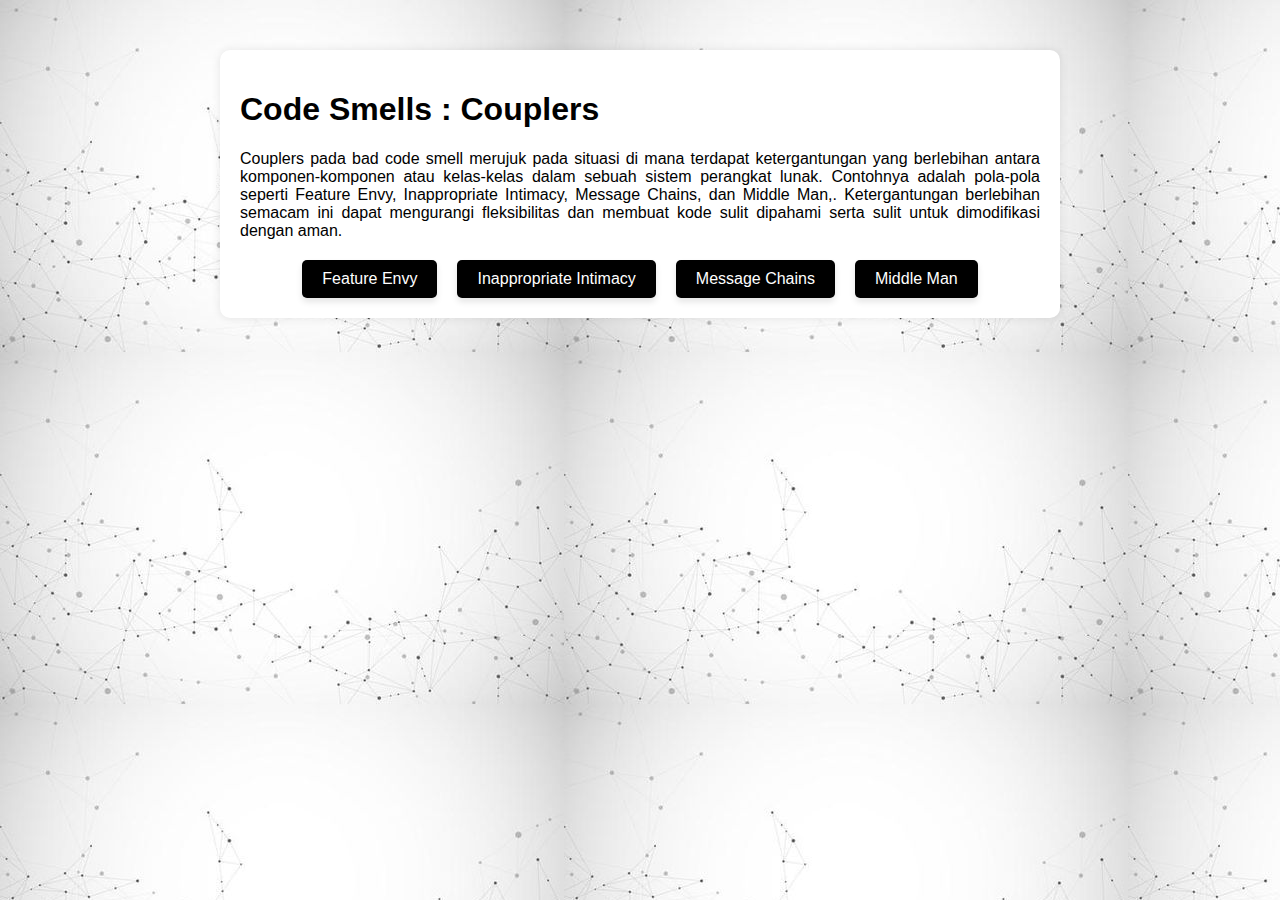
<file: index.html>
<!DOCTYPE html>
<html lang="en">
  <head>
    <meta charset="UTF-8" />
    <meta name="viewport" content="width=device-width, initial-scale=1.0" />
    <title>Code Smells Examples</title>
    <link rel="stylesheet" href="/Style/style.css" />
  </head>
  <body>
    <div class="container">
      <h1>Code Smells : Couplers</h1>
      <p>
        Couplers pada bad code smell merujuk pada situasi di mana terdapat
        ketergantungan yang berlebihan antara komponen-komponen atau kelas-kelas
        dalam sebuah sistem perangkat lunak. Contohnya adalah pola-pola seperti
        Feature Envy, Inappropriate Intimacy, Message Chains, dan Middle Man,.
        Ketergantungan berlebihan semacam ini dapat mengurangi fleksibilitas dan
        membuat kode sulit dipahami serta sulit untuk dimodifikasi dengan aman.
      </p>
      <div class="button-container">
        <a
          href="feature_envy.html"
          class="button feature-envy"
          onclick="toggleClicked(this)"
          >Feature Envy</a
        >
        <a
          href="inappropriate_intimacy.html"
          class="button inappropriate-intimacy"
          onclick="toggleClicked(this)"
          >Inappropriate Intimacy</a
        >
        <a
          href="message_chains.html"
          class="button message-chains"
          onclick="toggleClicked(this)"
          >Message Chains</a
        >
        <a
          href="middle_man.html"
          class="button middle-man"
          onclick="toggleClicked(this)"
          >Middle Man</a
        >
      </div>
    </div>

    <script src="/Js/index.js"></script>
  </body>
</html>
</file>
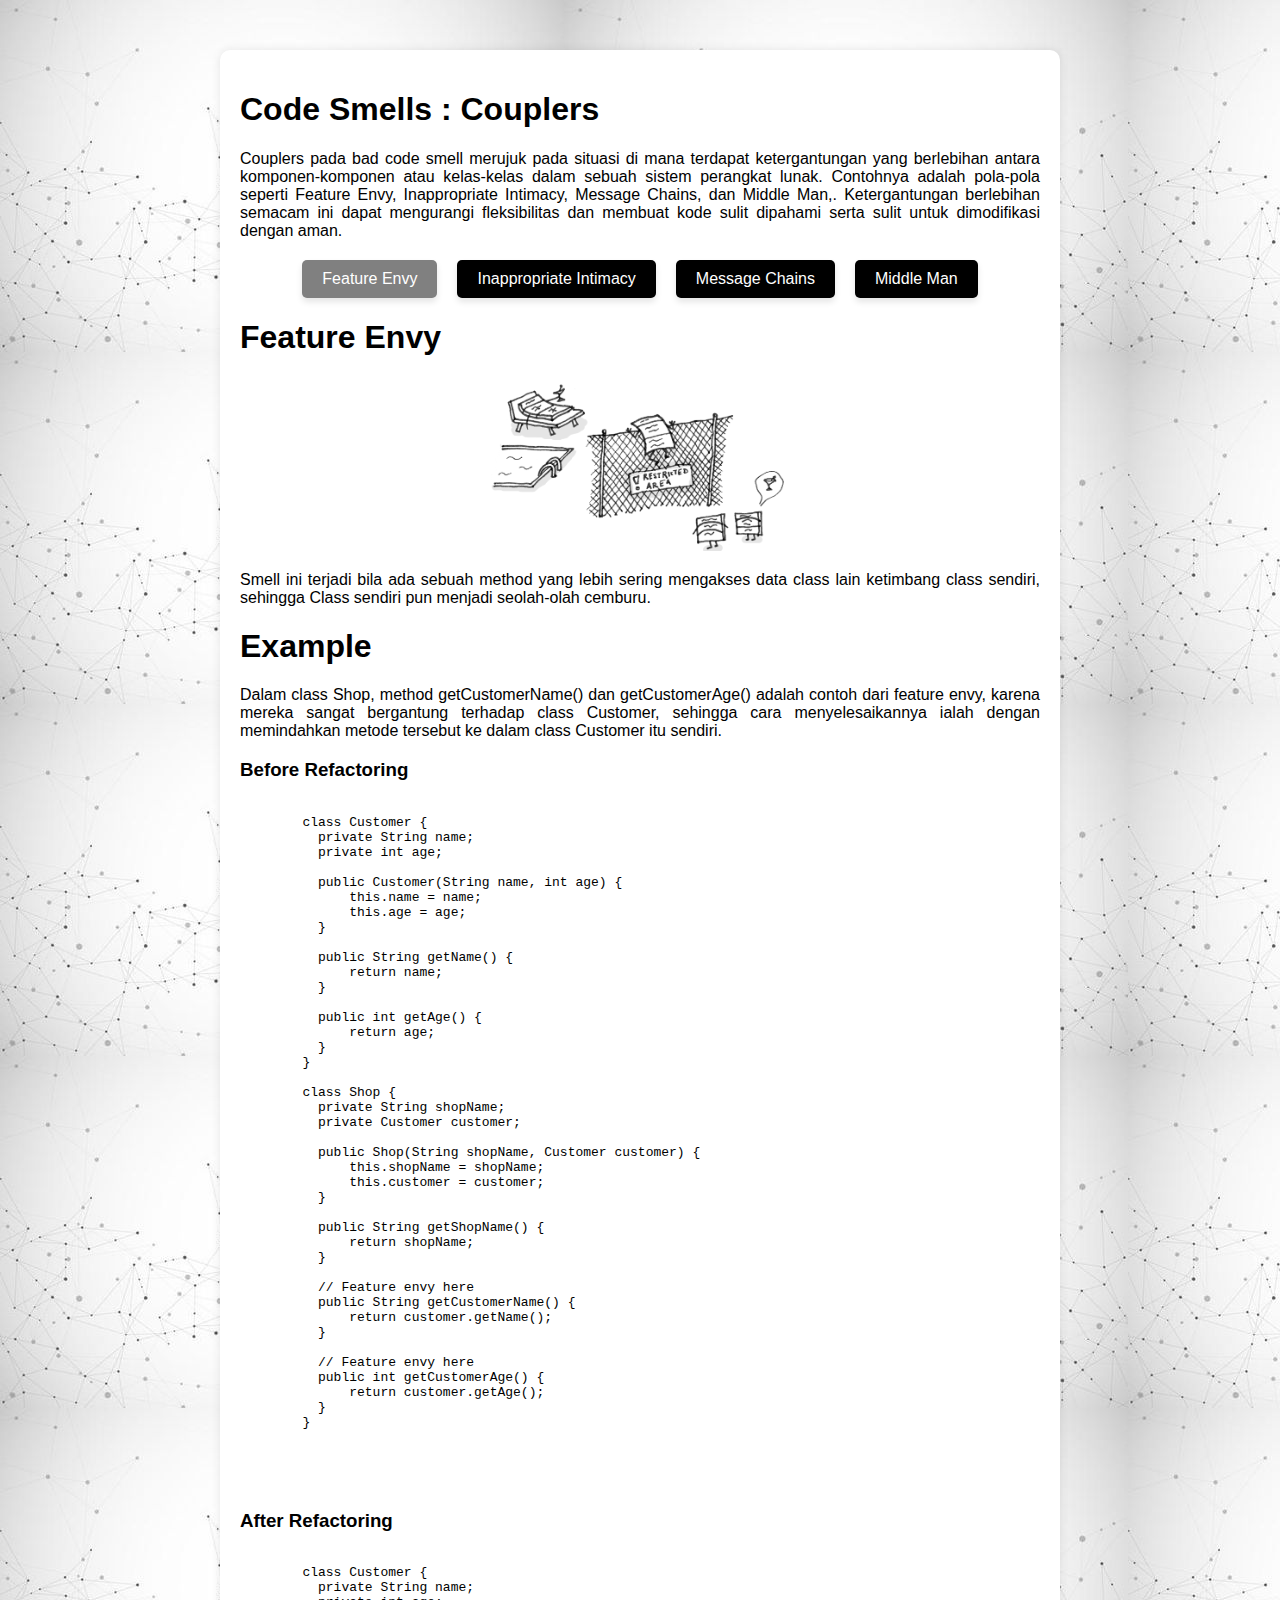
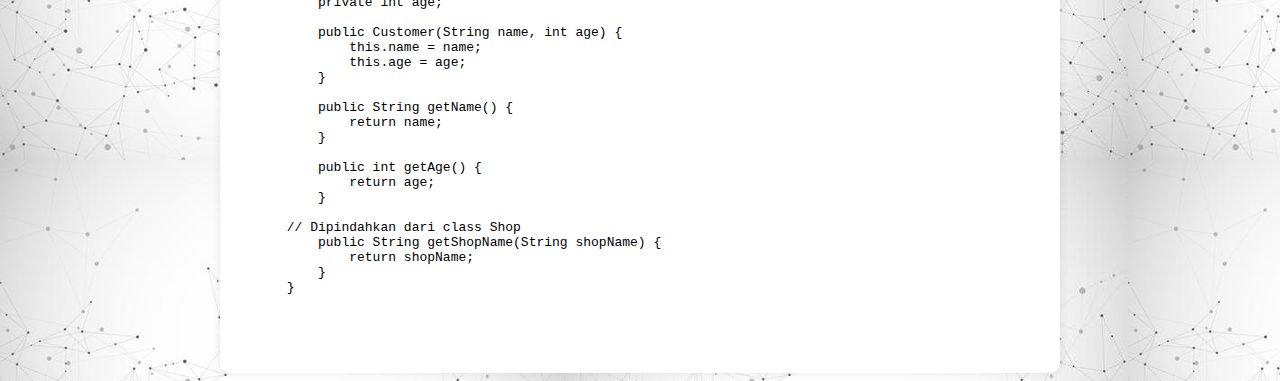
<file: feature_envy.html>
<!DOCTYPE html>
<html lang="en">
  <head>
    <meta charset="UTF-8" />
    <meta name="viewport" content="width=device-width, initial-scale=1.0" />
    <title>Code Smells Examples</title>
    <link rel="stylesheet" href="/Style/featureStyle.css" />
  </head>
  <body>
    <div class="container">
      <h1>Code Smells : Couplers</h1>
      <p>
        Couplers pada bad code smell merujuk pada situasi di mana terdapat
        ketergantungan yang berlebihan antara komponen-komponen atau kelas-kelas
        dalam sebuah sistem perangkat lunak. Contohnya adalah pola-pola seperti
        Feature Envy, Inappropriate Intimacy, Message Chains, dan Middle Man,.
        Ketergantungan berlebihan semacam ini dapat mengurangi fleksibilitas dan
        membuat kode sulit dipahami serta sulit untuk dimodifikasi dengan aman.
      </p>
      <div class="button-container">
        <a
          href="feature_envy.html"
          class="button feature-envy"
          onclick="toggleClicked(this)"
          >Feature Envy</a
        >
        <a
          href="inappropriate_intimacy.html"
          class="button"
          onclick="toggleClicked(this)"
          >Inappropriate Intimacy</a
        >
        <a
          href="message_chains.html"
          class="button"
          onclick="toggleClicked(this)"
          >Message Chains</a
        >
        <a href="middle_man.html" class="button" onclick="toggleClicked(this)"
          >Middle Man</a
        >
      </div>

      <h1>Feature Envy</h1>
      <div class="image-container">
        <img src="/image/feature-envy.png" alt="feature envy Image" />
        <p>
          Smell ini terjadi bila ada sebuah method yang lebih sering mengakses
          data class lain ketimbang class sendiri, sehingga Class sendiri pun
          menjadi seolah-olah cemburu.
        </p>
      </div>
      <h1>Example</h1>
      <p>
        Dalam class Shop, method getCustomerName() dan getCustomerAge() adalah
        contoh dari feature envy, karena mereka sangat bergantung terhadap class
        Customer, sehingga cara menyelesaikannya ialah dengan memindahkan metode
        tersebut ke dalam class Customer itu sendiri.
      </p>
      <h3>Before Refactoring</h3>
      <pre>
      <code>
        class Customer {
          private String name;
          private int age;
        
          public Customer(String name, int age) {
              this.name = name;
              this.age = age;
          }
        
          public String getName() {
              return name;
          }
        
          public int getAge() {
              return age;
          }
        }
        
        class Shop {
          private String shopName;
          private Customer customer;
        
          public Shop(String shopName, Customer customer) {
              this.shopName = shopName;
              this.customer = customer;
          }
        
          public String getShopName() {
              return shopName;
          }
        
          // Feature envy here
          public String getCustomerName() {
              return customer.getName();
          }
        
          // Feature envy here
          public int getCustomerAge() {
              return customer.getAge();
          }
        }
      </code>
    </pre>
      <br />
      <h3>After Refactoring</h3>
      <pre>
      <code>
        class Customer {
          private String name;
          private int age;
      
          public Customer(String name, int age) {
              this.name = name;
              this.age = age;
          }
      
          public String getName() {
              return name;
          }
      
          public int getAge() {
              return age;
          }
          
      // Dipindahkan dari class Shop
          public String getShopName(String shopName) {
              return shopName;
          }
      }
      
      </code>
    </pre>
    </div>

    <script src="/Js/index.js"></script>
  </body>
</html>
</file>
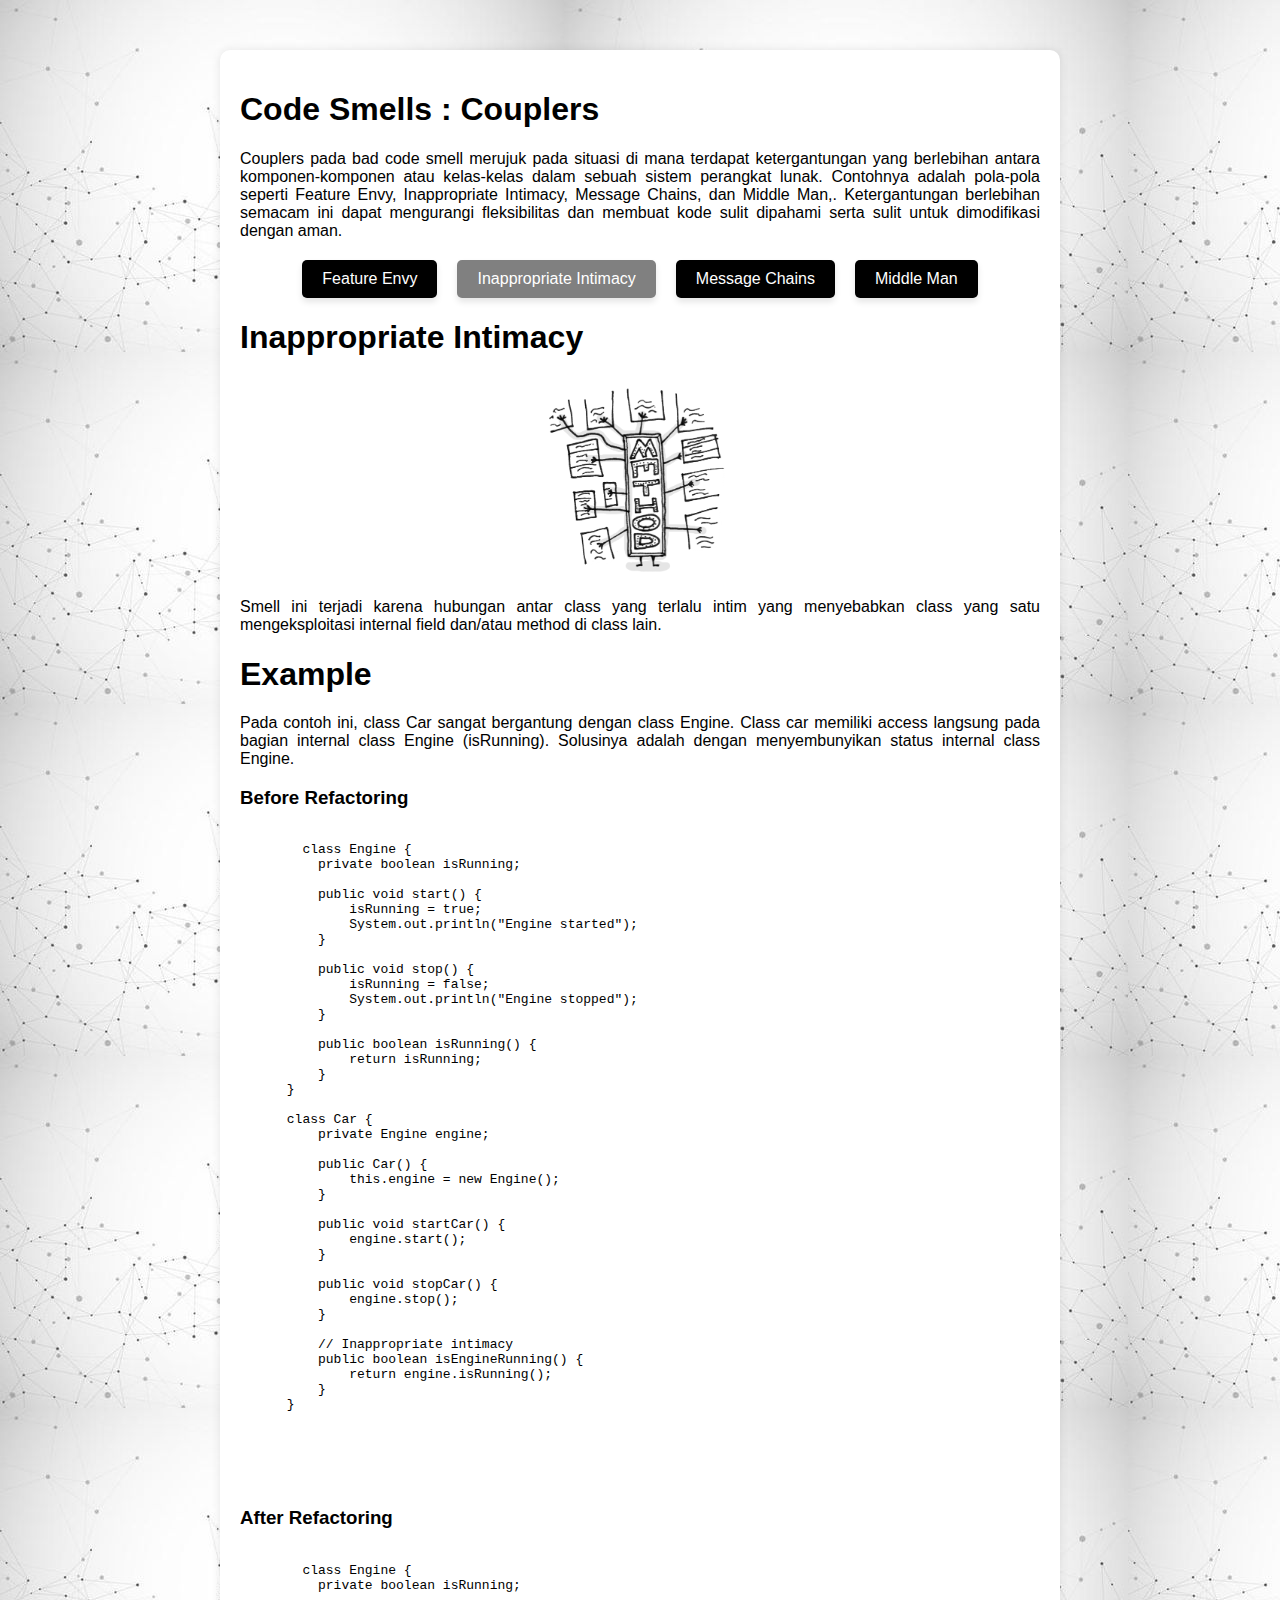
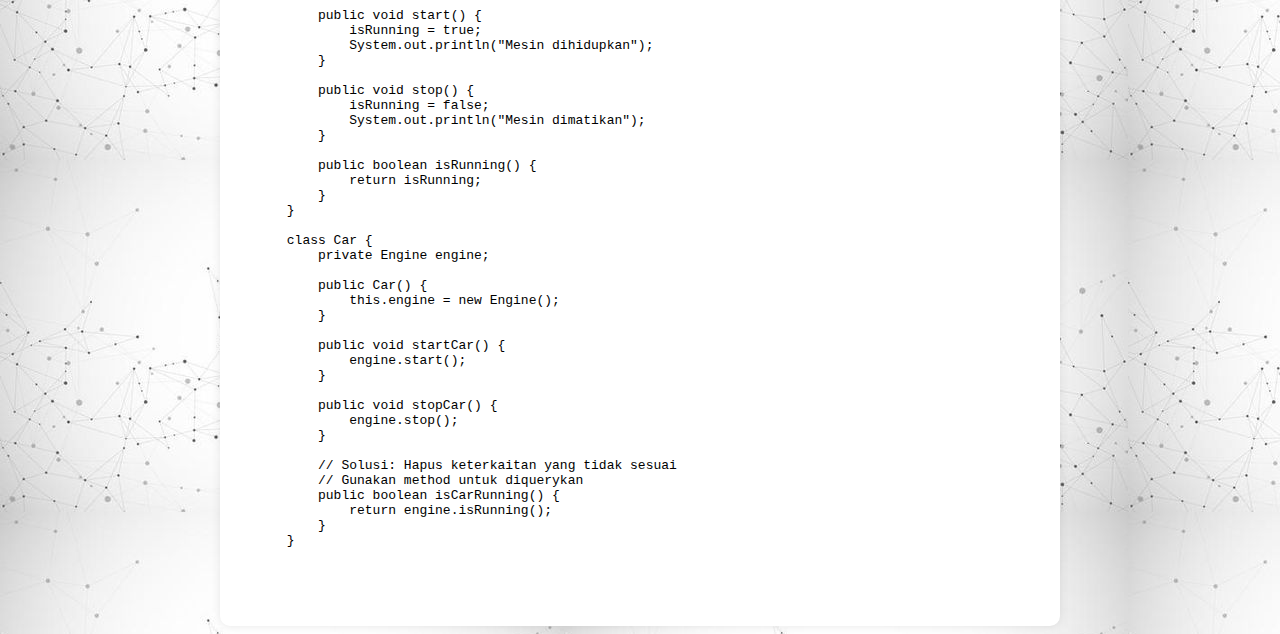
<file: inappropriate_intimacy.html>
<!DOCTYPE html>
<html lang="en">
  <head>
    <meta charset="UTF-8" />
    <meta name="viewport" content="width=device-width, initial-scale=1.0" />
    <title>Code Smells Examples</title>
    <link rel="stylesheet" href="/Style/inappropriateStyle.css" />
  </head>
  <body>
    <div class="container">
      <h1>Code Smells : Couplers</h1>
      <p>
        Couplers pada bad code smell merujuk pada situasi di mana terdapat
        ketergantungan yang berlebihan antara komponen-komponen atau kelas-kelas
        dalam sebuah sistem perangkat lunak. Contohnya adalah pola-pola seperti
        Feature Envy, Inappropriate Intimacy, Message Chains, dan Middle Man,.
        Ketergantungan berlebihan semacam ini dapat mengurangi fleksibilitas dan
        membuat kode sulit dipahami serta sulit untuk dimodifikasi dengan aman.
      </p>
      <div class="button-container">
        <a
          href="feature_envy.html"
          class="button feature-envy"
          onclick="toggleClicked(this)"
          >Feature Envy</a
        >
        <a
          href="inappropriate_intimacy.html"
          class="button inappropriate-intimacy"
          onclick="toggleClicked(this)"
          >Inappropriate Intimacy</a
        >
        <a
          href="message_chains.html"
          class="button message-chains"
          onclick="toggleClicked(this)"
          >Message Chains</a
        >
        <a
          href="middle_man.html"
          class="button middle-man"
          onclick="toggleClicked(this)"
          >Middle Man</a
        >
      </div>

      <h1>Inappropriate Intimacy</h1>
      <div class="image-container">
        <img
          src="/image/inappropriate-intimacy.png"
          alt="inappropriate intimacy Image"
        />
        <p>
          Smell ini terjadi karena hubungan antar class yang terlalu intim yang
          menyebabkan class yang satu mengeksploitasi internal field dan/atau
          method di class lain.
        </p>
      </div>

      <h1>Example</h1>
      <p>
        Pada contoh ini, class Car sangat bergantung dengan class Engine. Class
        car memiliki access langsung pada bagian internal class Engine
        (isRunning). Solusinya adalah dengan menyembunyikan status internal
        class Engine.
      </p>
      <h3>Before Refactoring</h3>
      <pre>
      <code>
        class Engine {
          private boolean isRunning;
      
          public void start() {
              isRunning = true;
              System.out.println("Engine started");
          }
      
          public void stop() {
              isRunning = false;
              System.out.println("Engine stopped");
          }
      
          public boolean isRunning() {
              return isRunning;
          }
      }
      
      class Car {
          private Engine engine;
      
          public Car() {
              this.engine = new Engine();
          }
      
          public void startCar() {
              engine.start();
          }
      
          public void stopCar() {
              engine.stop();
          }
      
          // Inappropriate intimacy
          public boolean isEngineRunning() {
              return engine.isRunning();
          }
      }
           
      </code>
    </pre>
      <br />
      <h3>After Refactoring</h3>
      <pre>
      <code>
        class Engine {
          private boolean isRunning;
      
          public void start() {
              isRunning = true;
              System.out.println("Mesin dihidupkan");
          }
      
          public void stop() {
              isRunning = false;
              System.out.println("Mesin dimatikan");
          }
      
          public boolean isRunning() {
              return isRunning;
          }
      }
      
      class Car {
          private Engine engine;
      
          public Car() {
              this.engine = new Engine();
          }
      
          public void startCar() {
              engine.start();
          }
      
          public void stopCar() {
              engine.stop();
          }
      
          // Solusi: Hapus keterkaitan yang tidak sesuai
          // Gunakan method untuk diquerykan
          public boolean isCarRunning() {
              return engine.isRunning();
          }
      }
      
      </code>
    </pre>
    </div>

    <script src="/Js/index.js"></script>
  </body>
</html>
</file>
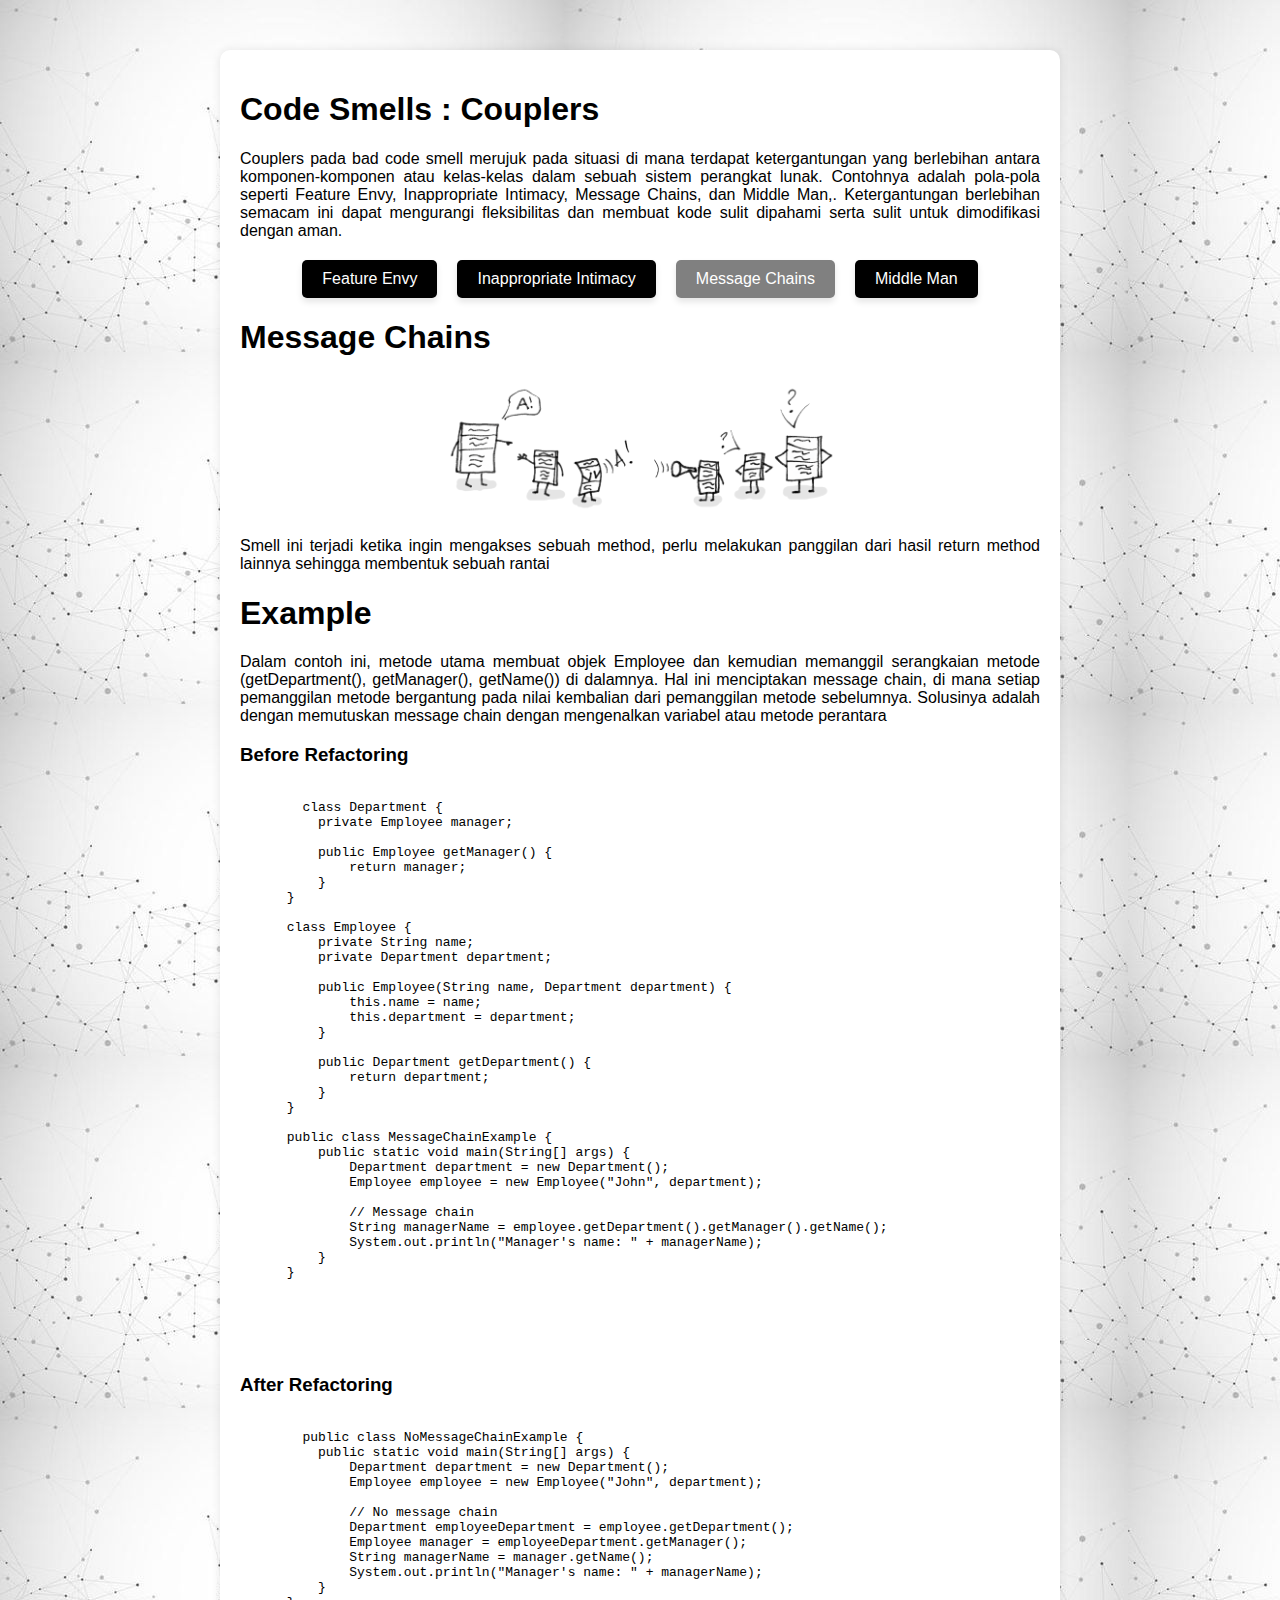
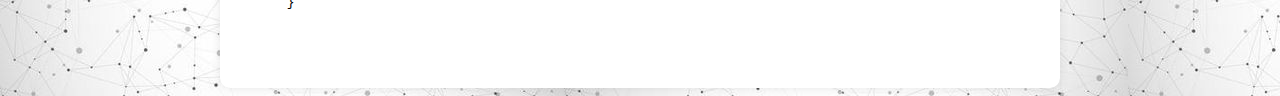
<file: message_chains.html>
<!DOCTYPE html>
<html lang="en">
  <head>
    <meta charset="UTF-8" />
    <meta name="viewport" content="width=device-width, initial-scale=1.0" />
    <title>Code Smells Examples</title>
    <link rel="stylesheet" href="/Style/messageStyle.css" />
  </head>
  <body>
    <div class="container">
      <h1>Code Smells : Couplers</h1>
      <p>
        Couplers pada bad code smell merujuk pada situasi di mana terdapat
        ketergantungan yang berlebihan antara komponen-komponen atau kelas-kelas
        dalam sebuah sistem perangkat lunak. Contohnya adalah pola-pola seperti
        Feature Envy, Inappropriate Intimacy, Message Chains, dan Middle Man,.
        Ketergantungan berlebihan semacam ini dapat mengurangi fleksibilitas dan
        membuat kode sulit dipahami serta sulit untuk dimodifikasi dengan aman.
      </p>
      <div class="button-container">
        <a
          href="feature_envy.html"
          class="button feature-envy"
          onclick="toggleClicked(this)"
          >Feature Envy</a
        >
        <a
          href="inappropriate_intimacy.html"
          class="button"
          onclick="toggleClicked(this)"
          >Inappropriate Intimacy</a
        >
        <a
          href="message_chains.html"
          class="button message-chains"
          onclick="toggleClicked(this)"
          >Message Chains</a
        >
        <a
          href="middle_man.html"
          class="button middle-man"
          onclick="toggleClicked(this)"
          >Middle Man</a
        >
      </div>

      <h1>Message Chains</h1>
      <div class="image-container">
        <img src="/image/message-chains.png" alt="message chains Image" />
        <p>
          Smell ini terjadi ketika ingin mengakses sebuah method, perlu
          melakukan panggilan dari hasil return method lainnya sehingga
          membentuk sebuah rantai
        </p>
      </div>

      <h1>Example</h1>
      <p>
        Dalam contoh ini, metode utama membuat objek Employee dan kemudian
        memanggil serangkaian metode (getDepartment(), getManager(), getName())
        di dalamnya. Hal ini menciptakan message chain, di mana setiap
        pemanggilan metode bergantung pada nilai kembalian dari pemanggilan
        metode sebelumnya. Solusinya adalah dengan memutuskan message chain
        dengan mengenalkan variabel atau metode perantara
      </p>
      <h3>Before Refactoring</h3>
      <pre>
      <code>
        class Department {
          private Employee manager;
      
          public Employee getManager() {
              return manager;
          }
      }
      
      class Employee {
          private String name;
          private Department department;
      
          public Employee(String name, Department department) {
              this.name = name;
              this.department = department;
          }
      
          public Department getDepartment() {
              return department;
          }
      }
      
      public class MessageChainExample {
          public static void main(String[] args) {
              Department department = new Department();
              Employee employee = new Employee("John", department);
      
              // Message chain
              String managerName = employee.getDepartment().getManager().getName();
              System.out.println("Manager's name: " + managerName);
          }
      }
      
      </code>
    </pre>
      <br />
      <h3>After Refactoring</h3>
      <pre>
      <code>
        public class NoMessageChainExample {
          public static void main(String[] args) {
              Department department = new Department();
              Employee employee = new Employee("John", department);
      
              // No message chain
              Department employeeDepartment = employee.getDepartment();
              Employee manager = employeeDepartment.getManager();
              String managerName = manager.getName();
              System.out.println("Manager's name: " + managerName);
          }
      }
      
      </code>
    </pre>
    </div>

    <script src="/Js/index.js"></script>
  </body>
</html>
</file>
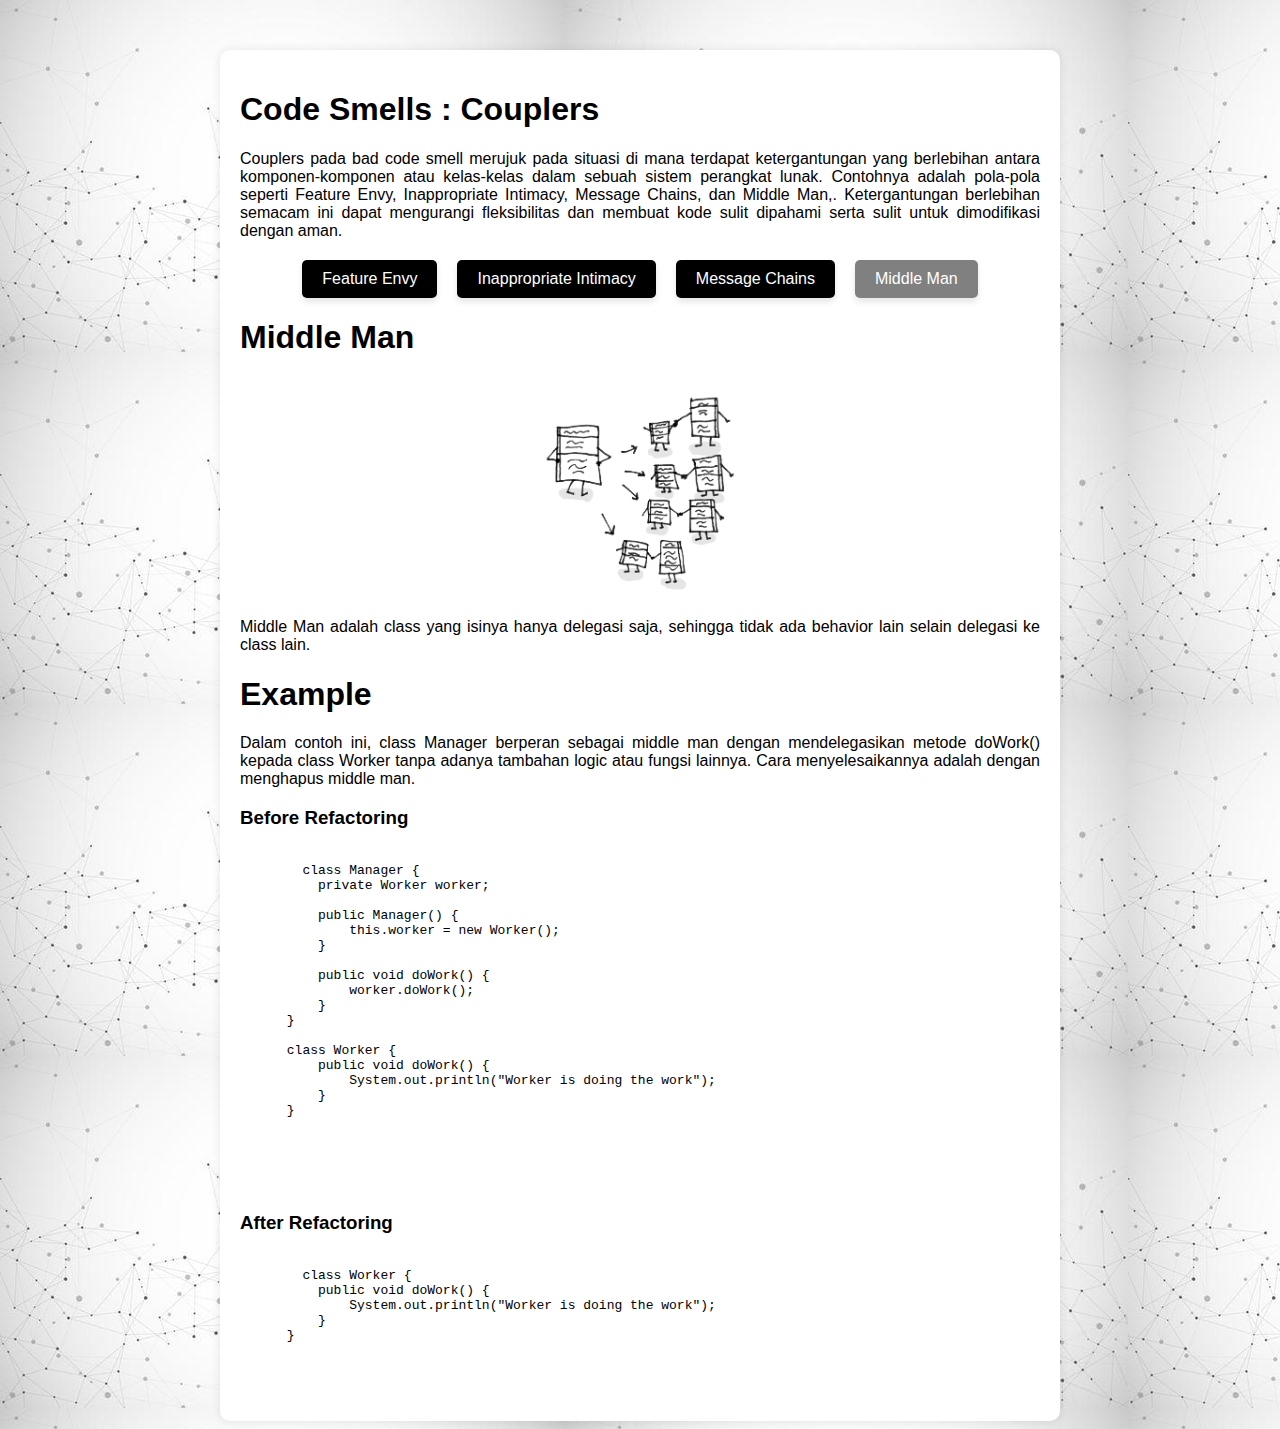
<file: middle_man.html>
<!DOCTYPE html>
<html lang="en">
  <head>
    <meta charset="UTF-8" />
    <meta name="viewport" content="width=device-width, initial-scale=1.0" />
    <title>Code Smells Examples</title>
    <link rel="stylesheet" href="/Style/middleStyle.css" />
  </head>
  <body>
    <div class="container">
      <h1>Code Smells : Couplers</h1>
      <p>
        Couplers pada bad code smell merujuk pada situasi di mana terdapat
        ketergantungan yang berlebihan antara komponen-komponen atau kelas-kelas
        dalam sebuah sistem perangkat lunak. Contohnya adalah pola-pola seperti
        Feature Envy, Inappropriate Intimacy, Message Chains, dan Middle Man,.
        Ketergantungan berlebihan semacam ini dapat mengurangi fleksibilitas dan
        membuat kode sulit dipahami serta sulit untuk dimodifikasi dengan aman.
      </p>
      <div class="button-container">
        <a
          href="feature_envy.html"
          class="button feature-envy"
          onclick="toggleClicked(this)"
          >Feature Envy</a
        >
        <a
          href="inappropriate_intimacy.html"
          class="button"
          onclick="toggleClicked(this)"
          >Inappropriate Intimacy</a
        >
        <a
          href="message_chains.html"
          class="button"
          onclick="toggleClicked(this)"
          >Message Chains</a
        >
        <a
          href="middle_man.html"
          class="button middle-man"
          onclick="toggleClicked(this)"
          >Middle Man</a
        >
      </div>

      <h1>Middle Man</h1>
      <div class="image-container">
        <img src="/image/middle-man.png" alt="middle man Image" />
        <p>
          Middle Man adalah class yang isinya hanya delegasi saja, sehingga
          tidak ada behavior lain selain delegasi ke class lain.
        </p>
      </div>

      <h1>Example</h1>
      <p>
        Dalam contoh ini, class Manager berperan sebagai middle man dengan
        mendelegasikan metode doWork() kepada class Worker tanpa adanya tambahan
        logic atau fungsi lainnya. Cara menyelesaikannya adalah dengan menghapus
        middle man.
      </p>

      <h3>Before Refactoring</h3>
      <pre>
      <code>
        class Manager {
          private Worker worker;
      
          public Manager() {
              this.worker = new Worker();
          }
      
          public void doWork() {
              worker.doWork();
          }
      }
      
      class Worker {
          public void doWork() {
              System.out.println("Worker is doing the work");
          }
      }
      
      </code>
    </pre>
      <br />
      <h3>After Refactoring</h3>
      <pre>
      <code>
        class Worker {
          public void doWork() {
              System.out.println("Worker is doing the work");
          }
      }
      
      </code>
    </pre>
    </div>

    <script src="/Js/index.js"></script>
  </body>
</html>
</file>
<file: Style/style.css>
body {
  background-image: url("/image/bc1.jpg");
  background-color: #f0f0f0;
  font-family: Arial, sans-serif;
}

.container {
  background-color: #fff;
  border-radius: 10px;
  box-shadow: 0 0 10px rgba(0, 0, 0, 0.1);
  padding: 20px;
  max-width: 800px;
  margin: 0 auto;
  margin-top: 50px;
}

.button-container {
  display: flex;
  justify-content: center;
  margin-top: 20px;
}

.button {
  display: inline-block;
  background-color: black;
  color: #fff;
  font-size: 16px;
  padding: 10px 20px;
  margin: 0 10px;
  text-decoration: none;
  border-radius: 5px;
  transition: background-color 0.3s ease;
  box-shadow: 0 4px 6px rgba(0, 0, 0, 0.1);
  cursor: pointer;
}

.button:hover {
  background-color: gray;
}

.button:active {
  background-color: #808080;
}

.button.clicked {
  background-color: #28a745;
}

.button.clicked::after {
  content: "\2713";
  position: absolute;
  top: 50%;
  left: 50%;
  transform: translate(-50%, -50%);
  font-size: 20px;
  color: #fff;
}

p {
  text-align: justify;
}
</file>
<file: Style/featureStyle.css>
body {
  background-image: url("/image/bc1.jpg");
  background-color: #f0f0f0;
  font-family: Arial, sans-serif;
}

.container {
  background-color: #fff;
  border-radius: 10px;
  box-shadow: 0 0 10px rgba(0, 0, 0, 0.1);
  padding: 20px;
  max-width: 800px;
  margin: 0 auto;
  margin-top: 50px;
}

.button-container {
  display: flex;
  justify-content: center;
  margin-top: 20px;
}

.button {
  display: inline-block;
  background-color: black;
  color: #fff;
  font-size: 16px;
  padding: 10px 20px;
  margin: 0 10px;
  text-decoration: none;
  border-radius: 5px;
  transition: background-color 0.3s ease;
  box-shadow: 0 4px 6px rgba(0, 0, 0, 0.1);
  cursor: pointer;
}

.button:hover {
  background-color: gray;
}

.button:active {
  background-color: #808080;
}

.button.clicked {
  background-color: #28a745;
}

.button.clicked::after {
  content: "\2713";
  position: absolute;
  top: 50%;
  left: 50%;
  transform: translate(-50%, -50%);
  font-size: 20px;
  color: #fff;
}

p {
  text-align: justify;
}

.feature-envy {
  background-color: #808080;
}

.image-container {
  text-align: center;
  margin-top: 20px;
}

.image-container img {
  width: 300px;
  height: auto;
}
</file>
<file: Style/inappropriateStyle.css>
body {
  background-image: url("/image/bc1.jpg");
  background-color: #f0f0f0;
  font-family: Arial, sans-serif;
}

.container {
  background-color: #fff;
  border-radius: 10px;
  box-shadow: 0 0 10px rgba(0, 0, 0, 0.1);
  padding: 20px;
  max-width: 800px;
  margin: 0 auto;
  margin-top: 50px;
}

.button-container {
  display: flex;
  justify-content: center;
  margin-top: 20px;
}

.button {
  display: inline-block;
  background-color: black;
  color: #fff;
  font-size: 16px;
  padding: 10px 20px;
  margin: 0 10px;
  text-decoration: none;
  border-radius: 5px;
  transition: background-color 0.3s ease;
  box-shadow: 0 4px 6px rgba(0, 0, 0, 0.1);
  cursor: pointer;
}

.button:hover {
  background-color: gray;
}

.button:active {
  background-color: #808080;
}

.button.clicked {
  background-color: #28a745;
}

.button.clicked::after {
  content: "\2713";
  position: absolute;
  top: 50%;
  left: 50%;
  transform: translate(-50%, -50%);
  font-size: 20px;
  color: #fff;
}

p {
  text-align: justify;
}

.inappropriate-intimacy {
  background-color: #808080;
}

.image-container {
  text-align: center;
  margin-top: 20px;
}

.image-container img {
  width: 200px;
  height: auto;
}
</file>
<file: Style/messageStyle.css>
body {
  background-image: url("/image/bc1.jpg");
  background-color: #f0f0f0;
  font-family: Arial, sans-serif;
}

.container {
  background-color: #fff;
  border-radius: 10px;
  box-shadow: 0 0 10px rgba(0, 0, 0, 0.1);
  padding: 20px;
  max-width: 800px;
  margin: 0 auto;
  margin-top: 50px;
}

.button-container {
  display: flex;
  justify-content: center;
  margin-top: 20px;
}

.button {
  display: inline-block;
  background-color: black;
  color: #fff;
  font-size: 16px;
  padding: 10px 20px;
  margin: 0 10px;
  text-decoration: none;
  border-radius: 5px;
  transition: background-color 0.3s ease;
  box-shadow: 0 4px 6px rgba(0, 0, 0, 0.1);
  cursor: pointer;
}

.button:hover {
  background-color: gray;
}

.button:active {
  background-color: #808080;
}

.button.clicked {
  background-color: #28a745;
}

.button.clicked::after {
  content: "\2713";
  position: absolute;
  top: 50%;
  left: 50%;
  transform: translate(-50%, -50%);
  font-size: 20px;
  color: #fff;
}

p {
  text-align: justify;
}

.message-chains {
  background-color: #808080;
}

.image-container {
  text-align: center;
  margin-top: 20px;
}

.image-container img {
  width: 400px;
  height: auto;
}
</file>
<file: Style/middleStyle.css>
body {
  background-image: url("/image/bc1.jpg");
  background-color: #f0f0f0;
  font-family: Arial, sans-serif;
}

.container {
  background-color: #fff;
  border-radius: 10px;
  box-shadow: 0 0 10px rgba(0, 0, 0, 0.1);
  padding: 20px;
  max-width: 800px;
  margin: 0 auto;
  margin-top: 50px;
}

.button-container {
  display: flex;
  justify-content: center;
  margin-top: 20px;
}

.button {
  display: inline-block;
  background-color: black;
  color: #fff;
  font-size: 16px;
  padding: 10px 20px;
  margin: 0 10px;
  text-decoration: none;
  border-radius: 5px;
  transition: background-color 0.3s ease;
  box-shadow: 0 4px 6px rgba(0, 0, 0, 0.1);
  cursor: pointer;
}

.button:hover {
  background-color: gray;
}

.button:active {
  background-color: #808080;
}

.button.clicked {
  background-color: #28a745;
}

.button.clicked::after {
  content: "\2713";
  position: absolute;
  top: 50%;
  left: 50%;
  transform: translate(-50%, -50%);
  font-size: 20px;
  color: #fff;
}

p {
  text-align: justify;
}

.middle-man {
  background-color: #808080;
}

.image-container {
  text-align: center;
  margin-top: 20px;
}

.image-container img {
  width: 200px;
  height: auto;
}
</file>
